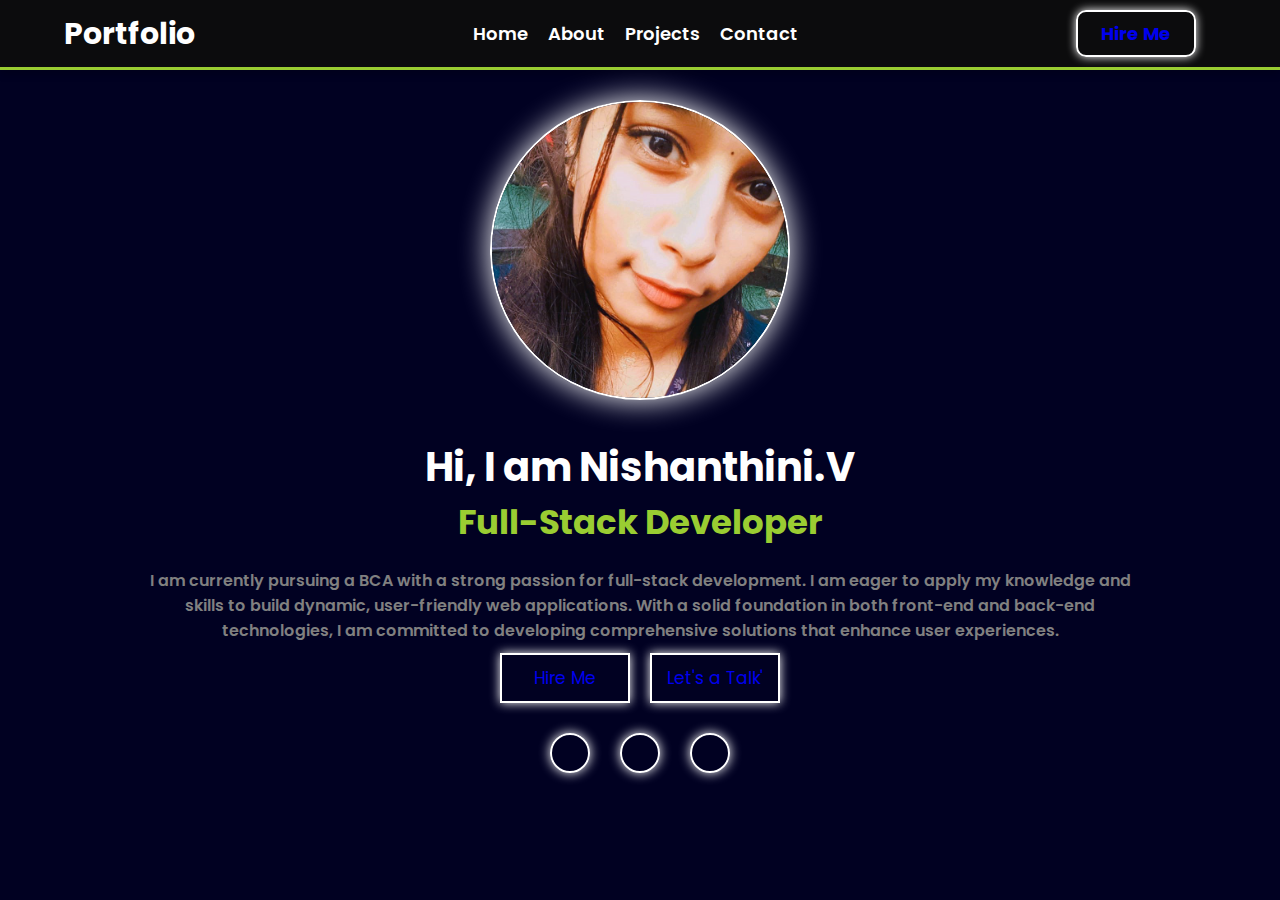
<file: index.html>
<!DOCTYPE html>
<html lang="en">
<head>
    <meta charset="UTF-8">
    <meta name="viewport" content="width=device-width, initial-scale=1.0">
    <title>Portfolio Website</title>
    <link rel="icon"href="ni.jpg">
    <link rel="stylesheet" href="https://cdnjs.cloudflare.com/ajax/libs/font-awesome/6.6.0/css/all.min.css" integrity="sha512-Kc323vGBEqzTmouAECnVceyQqyqdsSiqLQISBL29aUW4U/M7pSPA/gEUZQqv1cwx4OnYxTxve5UMg5GT6L4JJg==" crossorigin="anonymous" referrerpolicy="no-referrer" />
    <link rel="stylesheet" href="style.css">
</head>
<body>
    <div class="top-container">
    <header>
        <div class="logo"><h2>Portfolio</h2></div>
        <div class="navbar">
            <ul>
                <li><a href="index.html">Home</a></li>
                <li><a href="about.html">About</a></li>
                <li><a href="projects.html">Projects</a></li>
                <li><a href="contact.html">Contact</a></li>
            </ul>
        </div>
        <div class="button">
            <button class="btn" ><a href="hireme.html">Hire Me</a></button>
        </div>
    </header>
    </div>
    <!-- Hero Section -->
    <div class="hero">
        
        <div class="left">
            <div class="image">
                <img src="ni.jpg" alt=""/>
            </div>
        </div>
        <div class="right">
            <h1>Hi, I am Nishanthini.V</h1>
            <h2>Full-Stack Developer</h2>
            <p>I am  currently pursuing a BCA with a strong passion for full-stack development. I am eager to apply my knowledge and skills to build dynamic, user-friendly web applications. With a solid foundation in both front-end and back-end technologies, I am committed to developing comprehensive solutions that enhance user experiences. 
            </p>
            <div class="buttton">
                <button class="h-btn" ><a href="hireme.html">  Hire Me</a></button>
                <button class="h-btn" ><a href="chat.html">Let's a Talk'</a></button>
            </div>
         <div class="social-media">
            <li><a href="#"><i class="fa-brands fa-instagram"></i></a></li>
            <li><a href="https://github.com/Nishanthini876"><i class="fa-brands fa-github"></i></a></li>
            <li><a href="https://www.linkedin.com/in/nishanthini-v-5356622b8/"><i class="fa-brands fa-linkedin-in"></i></a></li>
        </div>
        </div>

    </div>
</body>
</html>
</file>
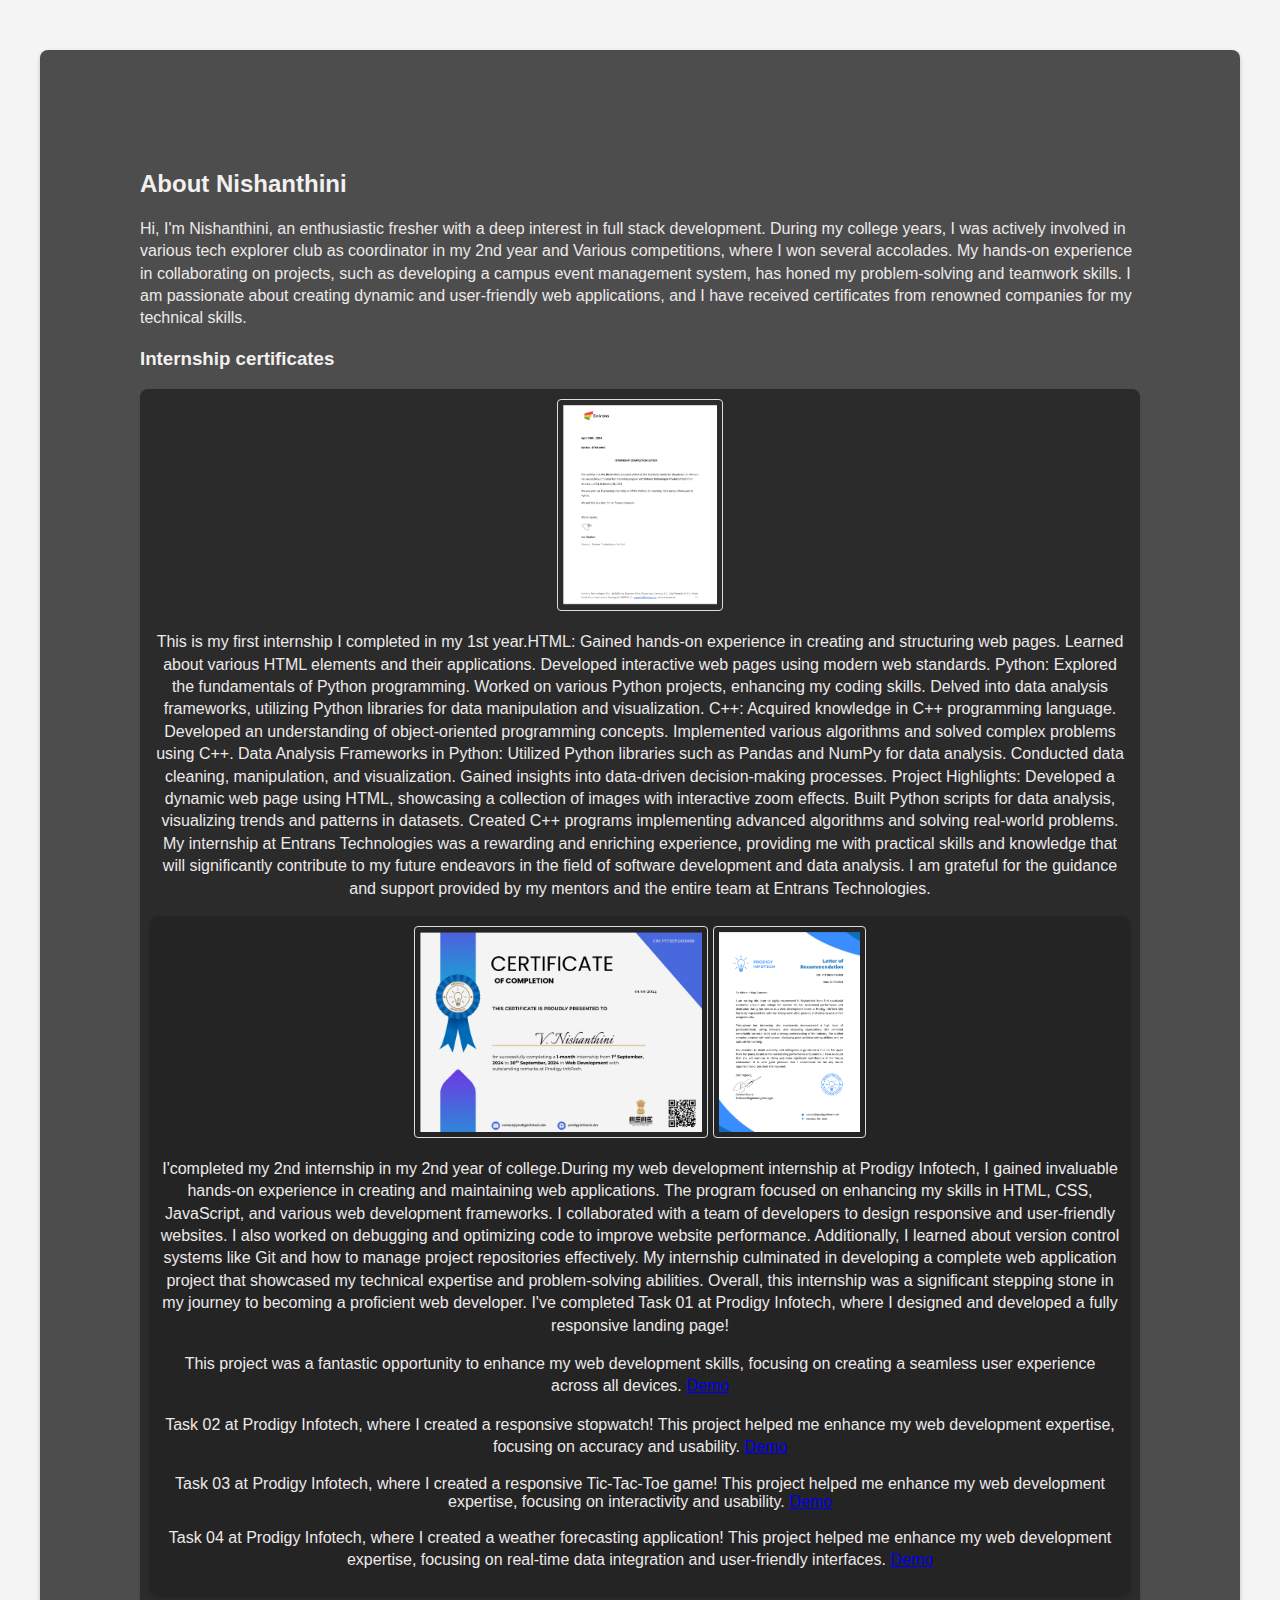
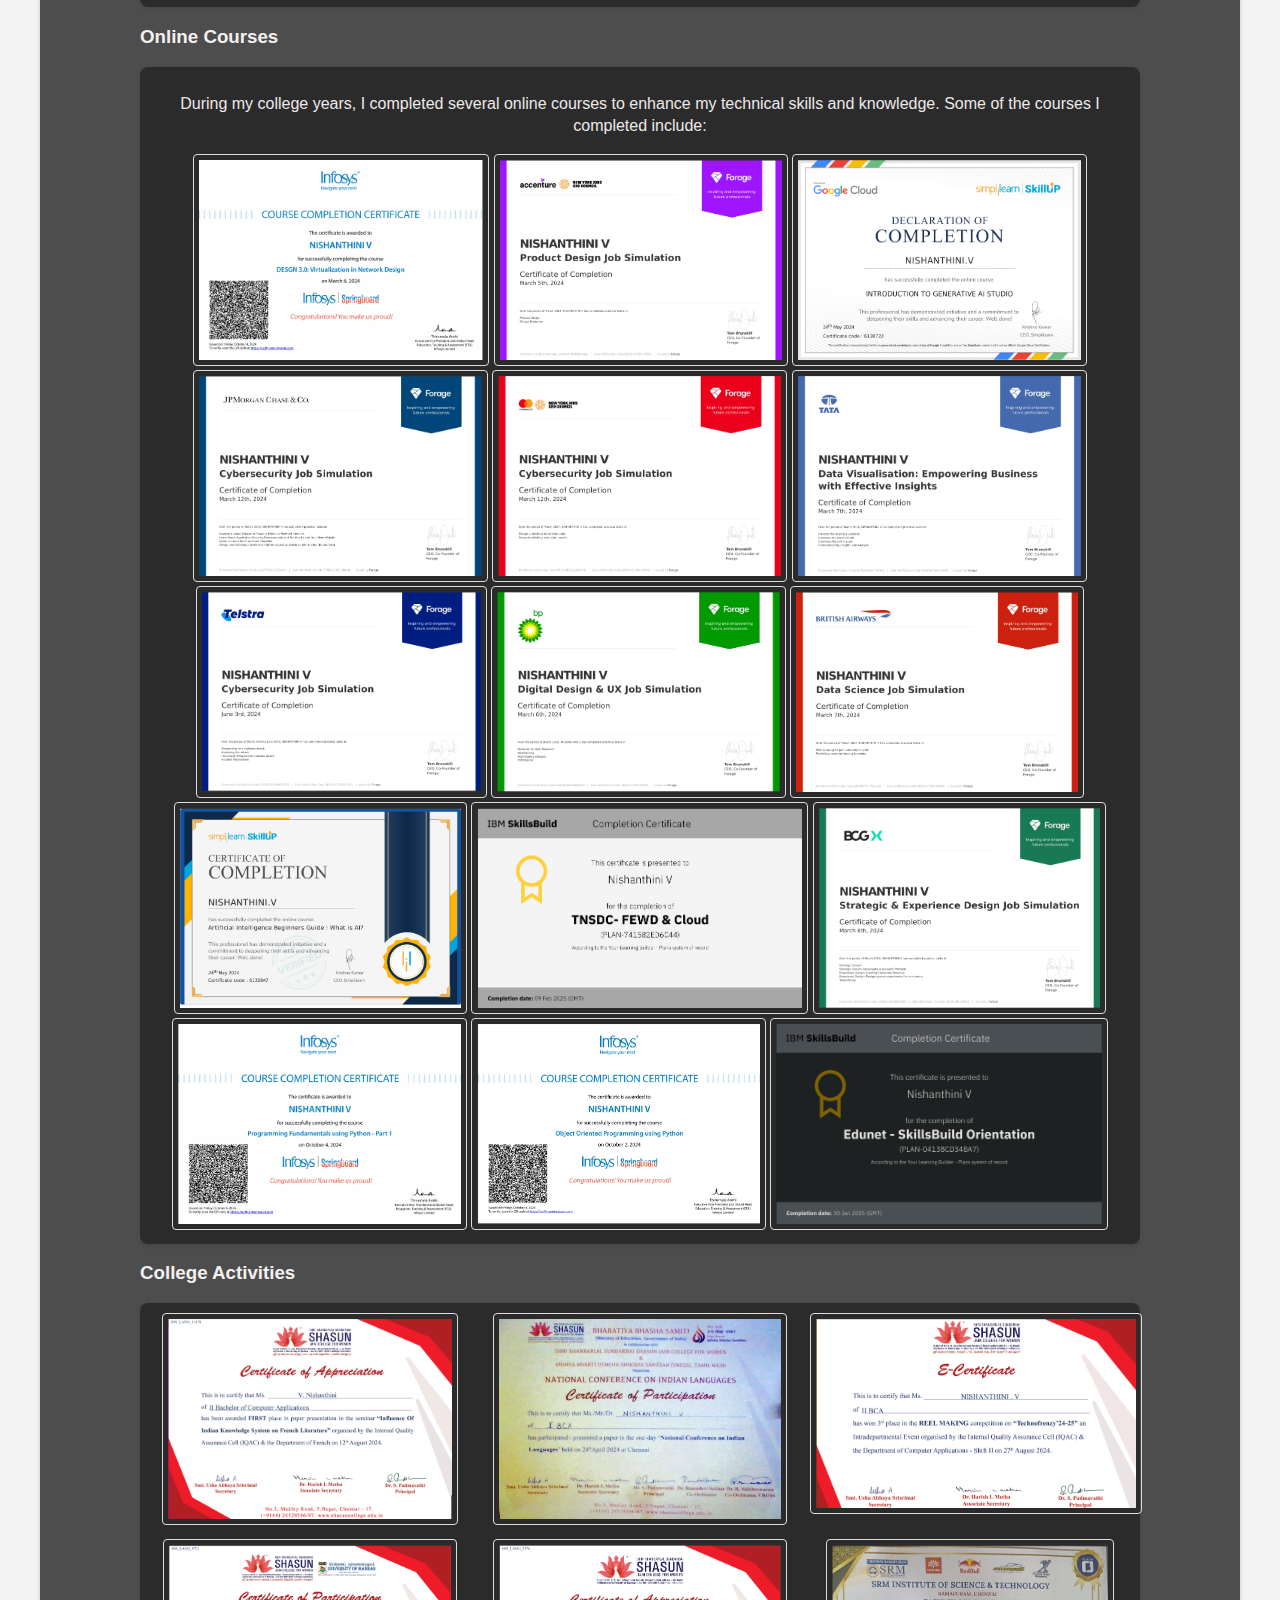
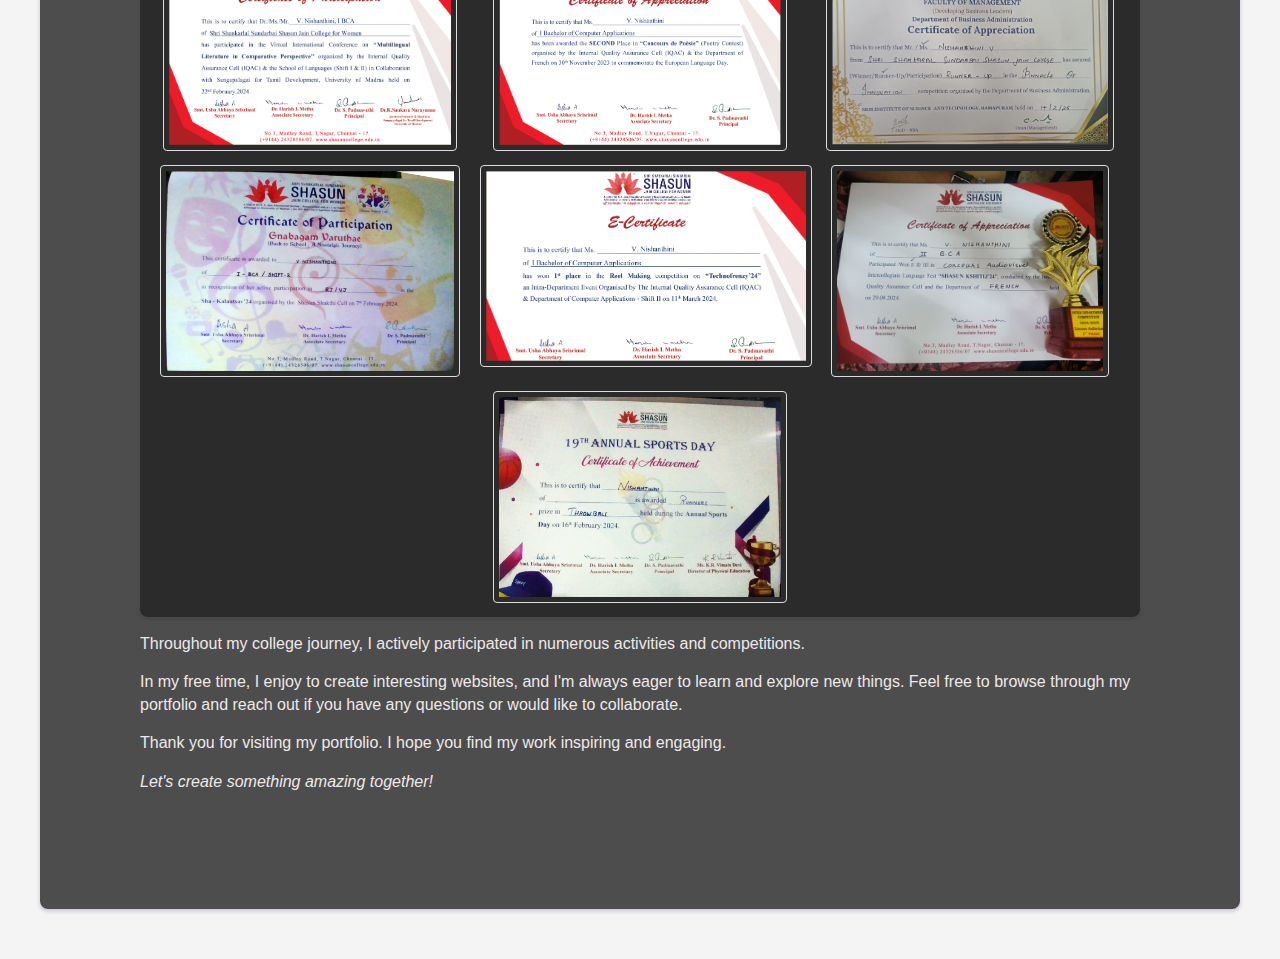
<file: about.htm>
<!DOCTYPE html>
<html lang="en">
<head>
    <meta charset="UTF-8">
    <meta name="viewport" content="width=device-width, initial-scale=1.0">
    <title>About Nishanthini</title>
    <style>
       body {
  font-family: Arial, sans-serif;
  margin: 0;
  padding: 0;
  background-color: #f4f4f4;
  color: #ede9e9;
  animation: discoBackground 3s infinite alternate;
}

@keyframes discoBackground {
  0% { background-color: #1d1b1b; }
  25% { background-color: #461acd; }
  50% { background-color: #0e0e10; }
  75% { background-color: #d81178; }
  100% { background-color: #b1151b; }
  50% { background-color: #181817; }
  100% { background-color: #e80fb9; }
  75% { background-color: #5e8299; }
}

#about {
  max-width: 1000px;
  margin: 50px auto;
  padding: 100px;
  background: rgba(35, 35, 35, 0.8);
  box-shadow: 0 2px 4px rgba(107, 101, 101, 0.1),
              0 2px 4px rgba(69, 18, 210, 0.1),
              0 2px 4px rgba(154, 61, 135, 0.1);
  border-radius: 8px;
  transition: background 0.5s ease;
}

h2, h3 {
  color: #f3f0f0;
  text-align: top center;
}

p {
  line-height: 1.6;
}

.certificate-grid {
  display: flex;
  justify-content: space-between;
  flex-wrap: wrap;
  gap: 10px;
}

.certificate-grid img {
  max-width: 100%;
  height: auto;
  max-height: 200px;
  border: 1px solid #ddd;
  border-radius: 4px;
  padding: 5px;
  transition: transform 0.2s ease-in-out;
  cursor: pointer;
}

.certificate-grid img.zoom:hover {
  transform: scale(2.5);
}

.certificate-grid div {
  flex: 1 1 calc(33.333% - 10px);
  text-align: center;
}
.text {
    
  max-width: 1000px;
  background-color: rgba(35, 35, 35, 0.8);
  padding: 10px;
  border-radius: 8px;
  color: #ede9e9;
  box-shadow: 0 2px 4px rgba(0, 0, 0, 0.1);
}

p {
  line-height: 1.4;
}
    </style>
</head>
<body>
    <section id="about">
        <h2>About Nishanthini</h2>
        <p>Hi, I'm Nishanthini, an enthusiastic fresher with a deep interest in full stack development. During my college years, I was actively involved in various tech explorer  club as coordinator in my 2nd year and Various  competitions, where I won several accolades. My hands-on experience in collaborating on projects, such as developing a campus event management system, has honed my problem-solving and teamwork skills. I am passionate about creating dynamic and user-friendly web applications, and I have received certificates from renowned companies for my technical skills.</p>
        <h3 >Internship certificates</h3>
        <div class="text">
        <div class="certificate-grid">
        <div>
            <img src="nd.png" alt="Image 4" class="zoom" >
           
                <p>
                    This is my first internship I completed in my 1st year.HTML:

                Gained hands-on experience in creating and structuring web pages.
                
                Learned about various HTML elements and their applications.
                
                Developed interactive web pages using modern web standards.
                
                Python:
                
                Explored the fundamentals of Python programming.
                
                Worked on various Python projects, enhancing my coding skills.
                
                Delved into data analysis frameworks, utilizing Python libraries for data manipulation and visualization.
                
                C++:
                
                Acquired knowledge in C++ programming language.
                
                Developed an understanding of object-oriented programming concepts.
                
                Implemented various algorithms and solved complex problems using C++.
                
                Data Analysis Frameworks in Python:
                
                Utilized Python libraries such as Pandas and NumPy for data analysis.
                
                Conducted data cleaning, manipulation, and visualization.
                
                Gained insights into data-driven decision-making processes.
                
                Project Highlights:
                
                Developed a dynamic web page using HTML, showcasing a collection of images with interactive zoom effects.
                
                Built Python scripts for data analysis, visualizing trends and patterns in datasets.
                
                Created C++ programs implementing advanced algorithms and solving real-world problems.
                
                My internship at Entrans Technologies was a rewarding and enriching experience, providing me with practical skills and knowledge that will significantly contribute to my future endeavors in the field of software development and data analysis. I am grateful for the guidance and support provided by my mentors and the entire team at Entrans Technologies.</p></div>
       
            </div>
            <div class="certificate-grid">
                <div class="text">
                <img src="nf.png" alt="Image 4" class="zoom">
                <img src="aru.png" alt="Image 4" class="zoom">
                <p>I'completed my 2nd internship in my 2nd year of college.During my web development internship at Prodigy Infotech, I gained invaluable hands-on experience in creating and maintaining web applications. The program focused on enhancing my skills in HTML, CSS, JavaScript, and various web development frameworks. I collaborated with a team of developers to design responsive and user-friendly websites. I also worked on debugging and optimizing code to improve website performance. Additionally, I learned about version control systems like Git and how to manage project repositories effectively. My internship culminated in developing a complete web application project that showcased my technical expertise and problem-solving abilities. Overall, this internship was a significant stepping stone in my journey to becoming a proficient web developer. I've completed Task 01 at Prodigy Infotech, where I designed and developed a fully responsive landing page!

                  <p> This project was a fantastic opportunity to enhance my web development skills, focusing on creating a seamless user experience across all devices.
                <a href="https://nishanthini876.github.io/PRODIGY_Trackcode_1/">Demo</a></p>
                <P>Task 02 at Prodigy Infotech, where I created a responsive stopwatch! This project helped me enhance my web development expertise, focusing on accuracy and usability.
                    <a href="https://nishanthini876.github.io/PRODIGY_Trackcode_2/">Demo</a>
                </P>Task 03 at Prodigy Infotech, where I created a responsive Tic-Tac-Toe game! This project helped me enhance my web development expertise, focusing on interactivity and usability.
           <a href="https://nishanthini876.github.io/PRODIGY_TRACKCODE__3/">Demo</a>
                </p>
                 <p>
                    Task 04 at Prodigy Infotech, where I created a weather forecasting application! This project helped me enhance my web development expertise, focusing on real-time data integration and user-friendly interfaces. <a href="https://nishanthini876.github.io/PRODIGY_Trackcode_5/">Demo</a></p>
                </div>
            </div>
        </div>
                
            </div>
    </div>

    <h3>Online Courses</h3>
    <div class="certificate-grid">
      <div class="text">
        
        <p>During my college years, I completed several online courses to enhance my technical skills and knowledge. Some of the courses I completed include:</p>
        <img src="e.png" alt="Image 4" class="zoom">
        <img src="2.png" alt="Image 4" class="zoom">
        <img src="3.png" alt="Image 4" class="zoom">
        <img src="4.png" alt="Image 4" class="zoom">
        <img src="7.png" alt="Image 4" class="zoom">
        <img src="78.png" alt="Image 4" class="zoom">
        <img src="89.png" alt="Image 4" class="zoom">
        <img src="b.png" alt="Image 4" class="zoom">
        <img src="c.png" alt="Image 4" class="zoom">
        <img src="gh.png" alt="Image 4" class="zoom">
        <img src="vf.png" alt="Image 4" class="zoom">
        <img src="n.png" alt="Image 4" class="zoom">
        <img src="m.png" alt="Image 4" class="zoom">
        <img src="w.png" alt="Image 4" class="zoom">
        <img src="q.png" alt="Image 4" class="zoom">
      
      </div>
    </div>
        
        <h3>College Activities</h3>
        <div class="text">
        <div class="certificate-grid">
            <div>
              <img src="yu.png" alt="Image 1" class="zoom">
            </div>
            <div>
              <img src="io.jpg" alt="Image 2" class="zoom">
            </div>
            <!-- Add more images here -->
            <div>
                <img src="pu.png" alt="Image 3" class="zoom">
            </div>
            <div>
                <img src="nfg.png" alt="Image 4" class="zoom">
            </div>
            <div>
                <img src="nds.png" alt="Image 4" class="zoom">
            </div>
            <div>
                <img src="mlg.png" alt="Image 4" class="zoom">
            </div>
            <div>
                <img src="md.png" alt="Image 4" class="zoom">
            </div>
            <div>
                <img src="sw.png" alt="Image 4" class="zoom">
            </div>
            <div>
                <img src="french.,..jpg" alt="Image 4" class="zoom">
            </div>
            <div>
              <img src="oi.jpg"alt="image"class="zoom">
            </div>
           
            
          </div>
        </div>
        <p>Throughout my college journey, I actively participated in numerous activities and competitions.</p>
        <p>In my free time, I enjoy to create interesting websites, and I'm always eager to learn and explore new things. Feel free to browse through my portfolio and reach out if you have any questions or would like to collaborate.</p>
        <p>Thank you for visiting my portfolio. I hope you find my work inspiring and engaging.</p>
        <p><em>Let's create something amazing together!</em></p>
</file>
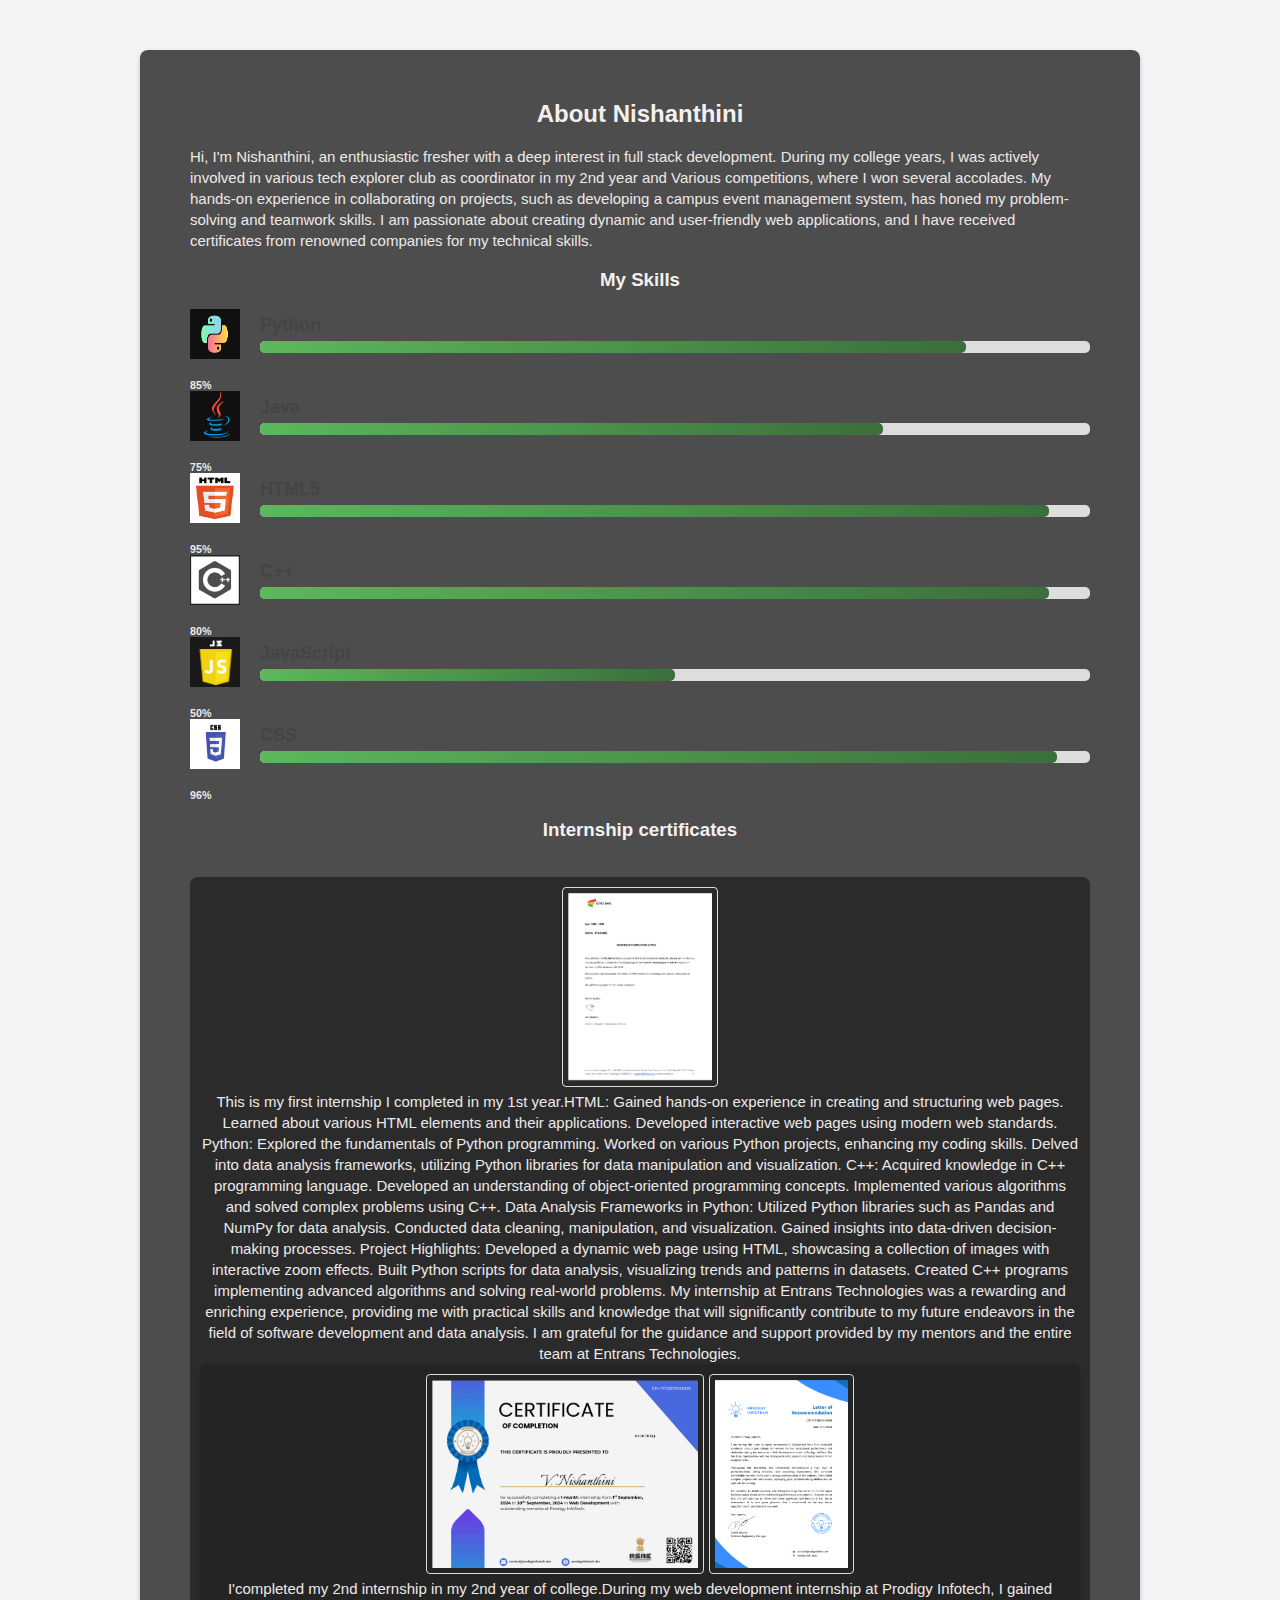
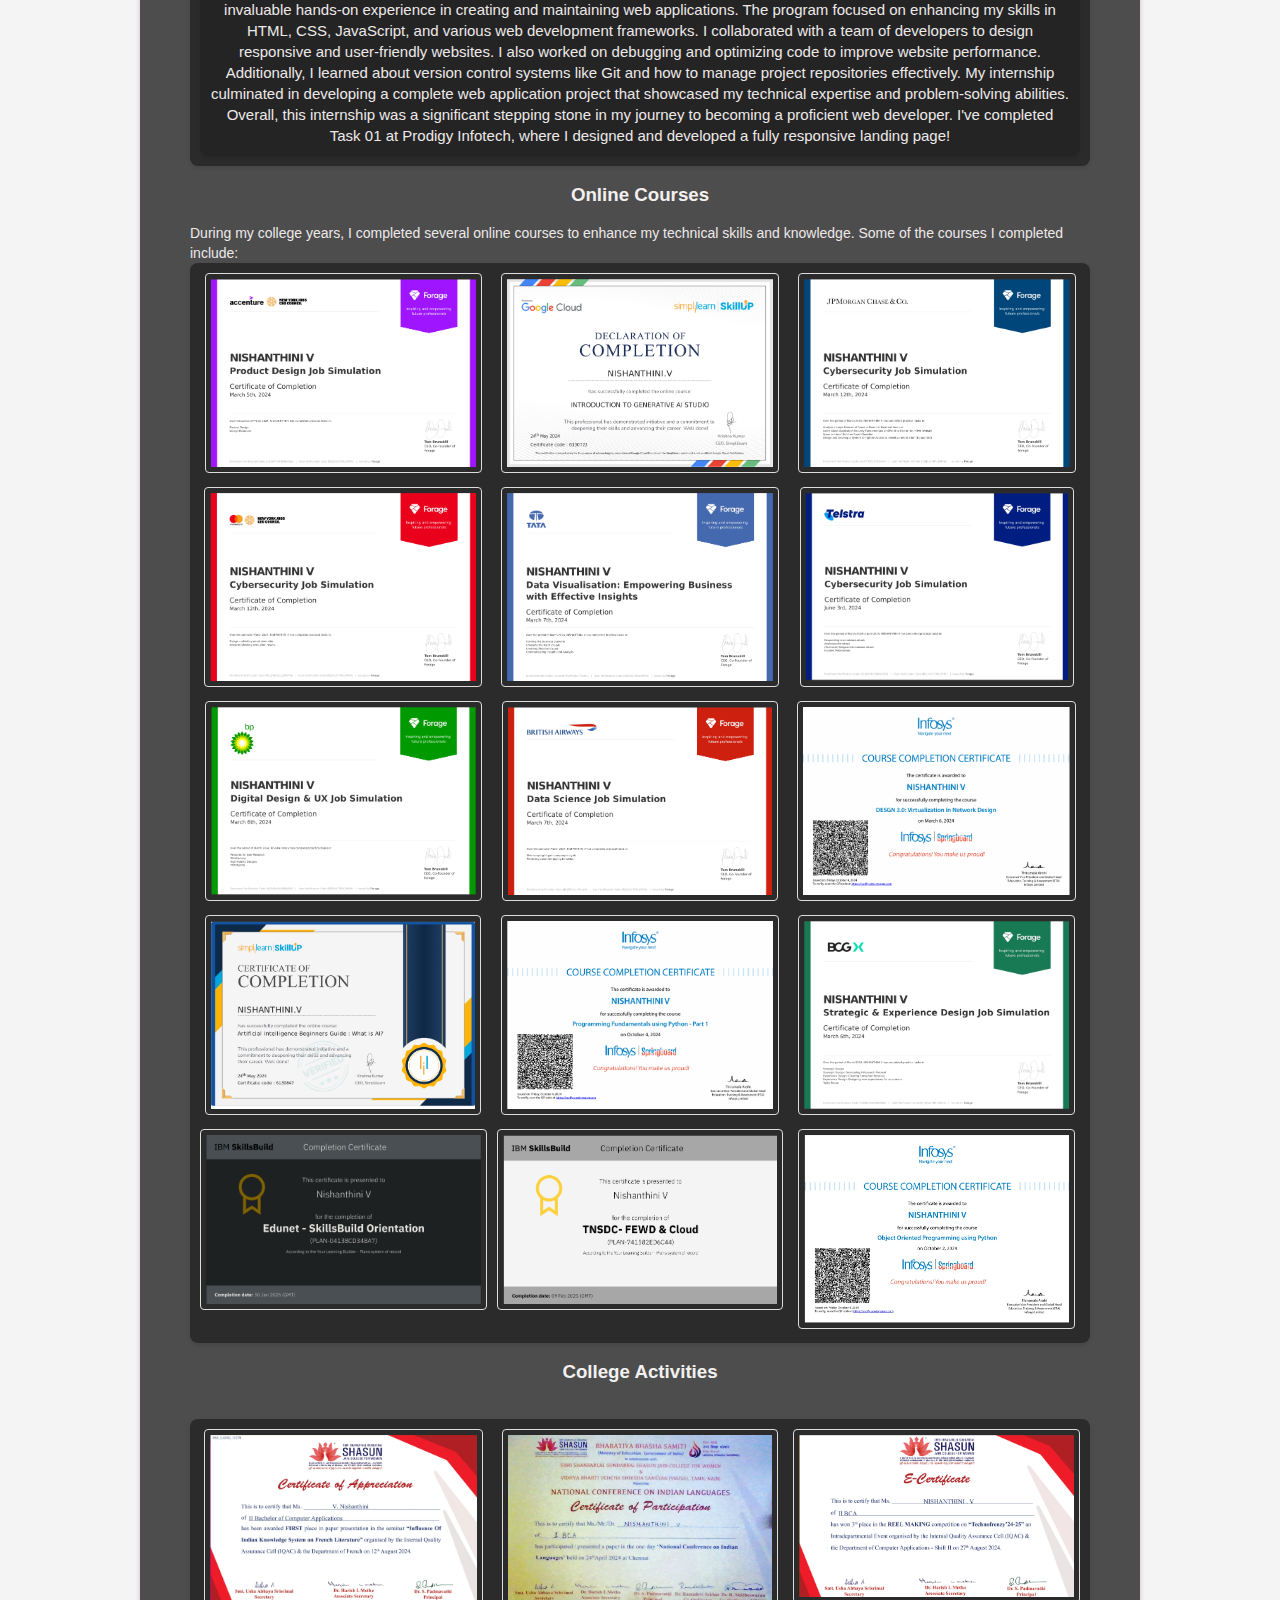
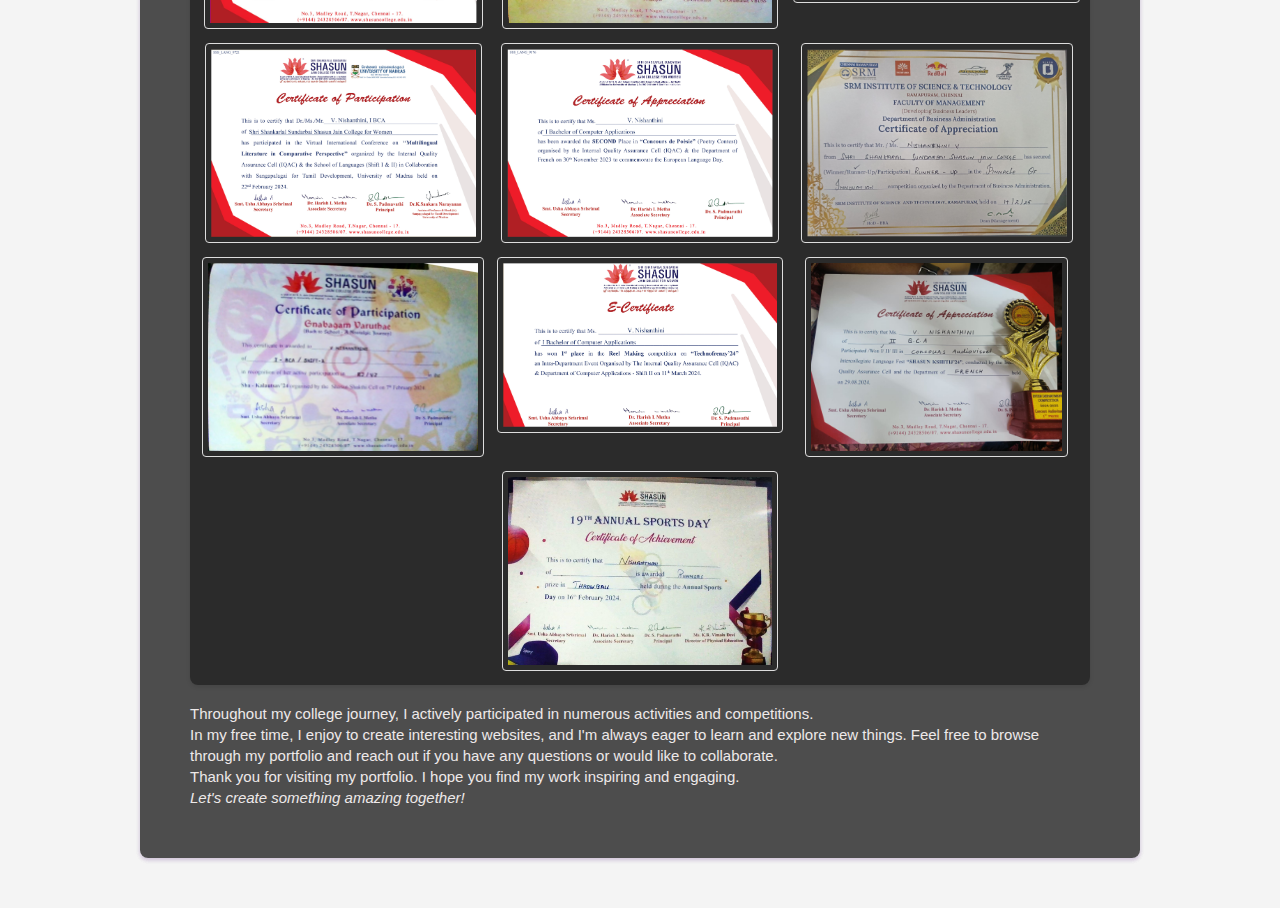
<file: about.html>
<!DOCTYPE html>
<html lang="en">
<head>
    <meta charset="UTF-8">
    <meta name="viewport" content="width=device-width, initial-scale=1.0">
    <title>About Nishanthini</title>
    
  <style>
body {
    font-family: Arial, sans-serif;
    margin: 0;
    padding: 0;
    background-color: #f4f4f4;
    color: #ede9e9;
    animation: discoBackground 3s infinite alternate;
}

.skill {
    display: flex;
    align-items: center;
    gap: 20px;
    margin-bottom: 20px;
}

.skill img {
    width: 50px;
    height: 50px;
}

.skill-details {
    flex: 1;
}

.skill-details span {
    font-size: 18px;
    font-weight: 600;
    color: #444;
}

.skill-bar {
    width: 100%; /* Adjusted to occupy full width for better scaling */
    height: 12px;
    background-color: #ddd;
    border-radius: 5px;
    overflow: hidden;
    margin-top: 5px;
}

.skill-level {
    height: 100%;
    background: linear-gradient(90deg, #5cb85c, #3b6e3b); /* Fixed missing parenthesis */
    border-radius: 5px;
}
      /* General reset */
* {
  margin: 0;
  padding: 0;
  box-sizing: border-box;
}

/* Universal container */
.container {
  max-width: 1200px;
  margin: 0 auto;
  padding: 15px;
}

/* Responsive text */
h1 {
  font-size: 2rem; /* Desktop size */
}

/* Media query for mobile devices */
@media (max-width: 768px) {
  h1 {
    font-size: 1.5rem; /* Mobile size */
  }

  .container {
    padding: 10px;
  }
}
      p {
    font-size: 14px; /* Adjust size as needed */
    line-height: 1.6; /* Optional: Improves readability */
}
.small-text {
    font-size: 15px; /* Example smaller size */
}


/* Flexbox example for content alignment */
.flex-container {
  display: flex;
  flex-wrap: wrap;
  justify-content: center;
}

.flex-item {
  flex: 1 1 calc(33.333% - 10px); /* Adjust to fit */
  margin: 5px;
}

@media (max-width: 768px) {
  .flex-item {
    flex: 1 1 100%; /* Stack items on mobile */
  }
}


@keyframes discoBackground {
    0% { background-color: #1d1b1b; }
    25% { background-color: #461acd; }
    50% { background-color: #0e0e10; }
    75% { background-color: #d81178; }
    100% { background-color: #b1151b; }
    50% { background-color: #181817; }
    100% { background-color: #e80fb9; }
    75% { background-color: #5e8299; }
}

#about {
    max-width: 1000px;
    margin: 50px auto;
    padding: 50px; /* Adjusted padding for a balanced layout */
    background: rgba(35, 35, 35, 0.8);
    box-shadow: 0 2px 4px rgba(107, 101, 101, 0.1),
                0 2px 4px rgba(69, 18, 210, 0.1),
                0 2px 4px rgba(154, 61, 135, 0.1);
    border-radius: 8px;
    transition: background 0.5s ease;
}

h2, h3 {
    color: #f3f0f0;
    text-align: center; /* Corrected alignment */
}

p {
    line-height: 1.2;
}

.certificate-grid {
    display: flex;
    justify-content: space-between;
    flex-wrap: wrap;
    gap: 10px;
}

.certificate-grid img {
    max-width: 100%;
    height: auto;
    max-height: 200px;
    border: 1px solid #ddd;
    border-radius: 4px;
    padding: 5px;
    transition: transform 0.2s ease-in-out;
    cursor: pointer;
}

.certificate-grid img.zoom:hover {
    transform: scale(2.5);
}

.certificate-grid div {
    flex: 1 1 calc(33.333% - 10px);
    text-align: center;
}

.text {
    max-width: 1000px;
    background-color: rgba(35, 35, 35, 0.8);
    padding: 10px;
    border-radius: 8px;
    color: #ede9e9;
    box-shadow: 0 2px 4px rgba(0, 0, 0, 0.1);
}

p {
    line-height: 1.4;
}
</style>  
   
</head>
<body>
    <section id="about">
        <h2>About Nishanthini</h2>
        <br>
        <p class="small-text">Hi, I'm Nishanthini, an enthusiastic fresher with a deep interest in full stack development. During my college years, I was actively involved in various tech explorer  club as coordinator in my 2nd year and Various  competitions, where I won several accolades. My hands-on experience in collaborating on projects, such as developing a campus event management system, has honed my problem-solving and teamwork skills. I am passionate about creating dynamic and user-friendly web applications, and I have received certificates from renowned companies for my technical skills.</p>
        <br>
        <h3>My Skills</h3>
            <br>
      <div class="skill">
            <img src="Python Logo.png" alt="Python Logo">
            <div class="skill-details">
                <span>Python</span>
                <div class="skill-bar">
                    <div class="skill-level" style="width: 85%;"></div>
                </div>
            </div>
        </div>
      <h6>85%</h6>
<div class="skill">
            <img src="java Logo.png" alt="Python Logo">
            <div class="skill-details">
                <span>Java</span>
                <div class="skill-bar">
                    <div class="skill-level" style="width: 75%;"></div>
                </div>
            </div>
        </div>
<h6>75%</h6>
<div class="skill"> 
    <img src="htmlLogo.png" alt="HTML5 Logo">
    <div class="skill-details">
        <span>HTML5</span>
        <div class="skill-bar">
            <div class="skill-level" style="width: 95%;"></div>
        </div>
    </div>
</div>
<h6>95%</h6>
       <div class="skill"> 
    <img src="C++ logo.png" alt="C++ Logo">
    <div class="skill-details">
        <span>C++</span>
        <div class="skill-bar">
            <div class="skill-level" style="width: 95%;"></div>
        </div>
    </div>
</div>
<h6>80%</h6>

<div class="skill">  
    <img src="javascript logo.png" alt="JavaScript Logo">
    <div class="skill-details">
        <span>JavaScript</span>
        <div class="skill-bar">
            <div class="skill-level" style="width: 50%;"></div>
        </div>
    </div>
</div>
<h6>50%</h6>

<div class="skill">    
    <img src="css Logo.png" alt="CSS Logo">
    <div class="skill-details">
        <span>CSS</span>
        <div class="skill-bar">
            <div class="skill-level" style="width: 96%;"></div>
        </div>
    </div>
</div>
<h6>96%</h6>
  <br>
        <h3 >Internship certificates</h3>
          <br>
        <br>
        <div class="text">
        <div class="certificate-grid">
        <div>
            <img src="nd.png" alt="Image 4" class="zoom" >
           
                <p class="small-text">
                    This is my first internship I completed in my 1st year.HTML:

                Gained hands-on experience in creating and structuring web pages.
                
                Learned about various HTML elements and their applications.
                
                Developed interactive web pages using modern web standards.
                
                Python:
                
                Explored the fundamentals of Python programming.
                
                Worked on various Python projects, enhancing my coding skills.
                
                Delved into data analysis frameworks, utilizing Python libraries for data manipulation and visualization.
                
                C++:
                
                Acquired knowledge in C++ programming language.
                
                Developed an understanding of object-oriented programming concepts.
                
                Implemented various algorithms and solved complex problems using C++.
                
                Data Analysis Frameworks in Python:
                
                Utilized Python libraries such as Pandas and NumPy for data analysis.
                
                Conducted data cleaning, manipulation, and visualization.
                
                Gained insights into data-driven decision-making processes.
                
                Project Highlights:
                
                Developed a dynamic web page using HTML, showcasing a collection of images with interactive zoom effects.
                
                Built Python scripts for data analysis, visualizing trends and patterns in datasets.
                
                Created C++ programs implementing advanced algorithms and solving real-world problems.
                
                My internship at Entrans Technologies was a rewarding and enriching experience, providing me with practical skills and knowledge that will significantly contribute to my future endeavors in the field of software development and data analysis. I am grateful for the guidance and support provided by my mentors and the entire team at Entrans Technologies.</p></div>
       
        
        </div>
            <div class="certificate-grid">
                <div class="text">
                <img src="nf.png" alt="Image 4" class="zoom">
                <img src="aru.png" alt="Image 4" class="zoom">
                <p class="small-text">I'completed my 2nd internship in my 2nd year of college.During my web development internship at Prodigy Infotech, I gained invaluable hands-on experience in creating and maintaining web applications. The program focused on enhancing my skills in HTML, CSS, JavaScript, and various web development frameworks. I collaborated with a team of developers to design responsive and user-friendly websites. I also worked on debugging and optimizing code to improve website performance. Additionally, I learned about version control systems like Git and how to manage project repositories effectively. My internship culminated in developing a complete web application project that showcased my technical expertise and problem-solving abilities. Overall, this internship was a significant stepping stone in my journey to becoming a proficient web developer. I've completed Task 01 at Prodigy Infotech, where I designed and developed a fully responsive landing page!

            </div>
        </div>
                
            </div>
    </div>
<br>
    <h3>Online Courses</h3>
   
        <br>
        <p>During my college years, I completed several online courses to enhance my technical skills and knowledge. Some of the courses I completed include:</p>
        <div class="text">
        <div class="certificate-grid">
            <div>
              <img src="2.png" alt="Image 1" class="zoom">
            </div>
            <div>
              <img src="3.png" alt="Image 2" class="zoom">
            </div>
            <!-- Add more images here -->
            <div>
                <img src="4.png" alt="Image 3" class="zoom">
            </div>
            <div>
                <img src="7.png" alt="Image 4" class="zoom">
            </div>
            <div>
                <img src="78.png" alt="Image 4" class="zoom">
            </div>
            <div>
                <img src="89.png" alt="Image 4" class="zoom">
            </div>
            <div>
                <img src="b.png" alt="Image 4" class="zoom">
            </div>
            <div>
                <img src="c.png" alt="Image 4" class="zoom">
            </div>
            <div>
                <img src="e.png" alt="Image 4" class="zoom">
            </div>
            <div>
              <img src="gh.png"alt="image"class="zoom">
            </div> 
            <div>
              <img src="m.png"alt="image"class="zoom">
            </div> 
            <div>
              <img src="n.png"alt="image"class="zoom">
            </div> 
            <div>
              <img src="q.png"alt="image"class="zoom">
            </div> 
            <div>
              <img src="vf.png"alt="image"class="zoom">
            </div> 
            <div>
              <img src="w.png"alt="image"class="zoom">
            </div> 
          </div>
        </div>
        <br>
        <h3>College Activities</h3>
        <br>
            <br>
        <div class="text">
        <div class="certificate-grid">
            <div>
              <img src="yu.png" alt="Image 1" class="zoom">
            </div>
            <div>
              <img src="io.jpg" alt="Image 2" class="zoom">
            </div>
            <!-- Add more images here -->
            <div>
                <img src="pu.png" alt="Image 3" class="zoom">
            </div>
            <div>
                <img src="nfg.png" alt="Image 4" class="zoom">
            </div>
            <div>
                <img src="nds.png" alt="Image 4" class="zoom">
            </div>
            <div>
                <img src="mlg.png" alt="Image 4" class="zoom">
            </div>
            <div>
                <img src="md.png" alt="Image 4" class="zoom">
            </div>
            <div>
                <img src="sw.png" alt="Image 4" class="zoom">
            </div>
            <div>
                <img src="french.,..jpg" alt="Image 4" class="zoom">
            </div>
            <div>
              <img src="oi.jpg"alt="image"class="zoom">
            </div> 
          </div>
        </div>
        <br>
        <p class="small-text">Throughout my college journey, I actively participated in numerous activities and competitions.</p>
        <p class="small-text">In my free time, I enjoy to create interesting websites, and I'm always eager to learn and explore new things. Feel free to browse through my portfolio and reach out if you have any questions or would like to collaborate.</p>
        <p class="small-text">Thank you for visiting my portfolio. I hope you find my work inspiring and engaging.</p>
        <p class="small-text"><em>Let's create something amazing together!</em></p>
</file>
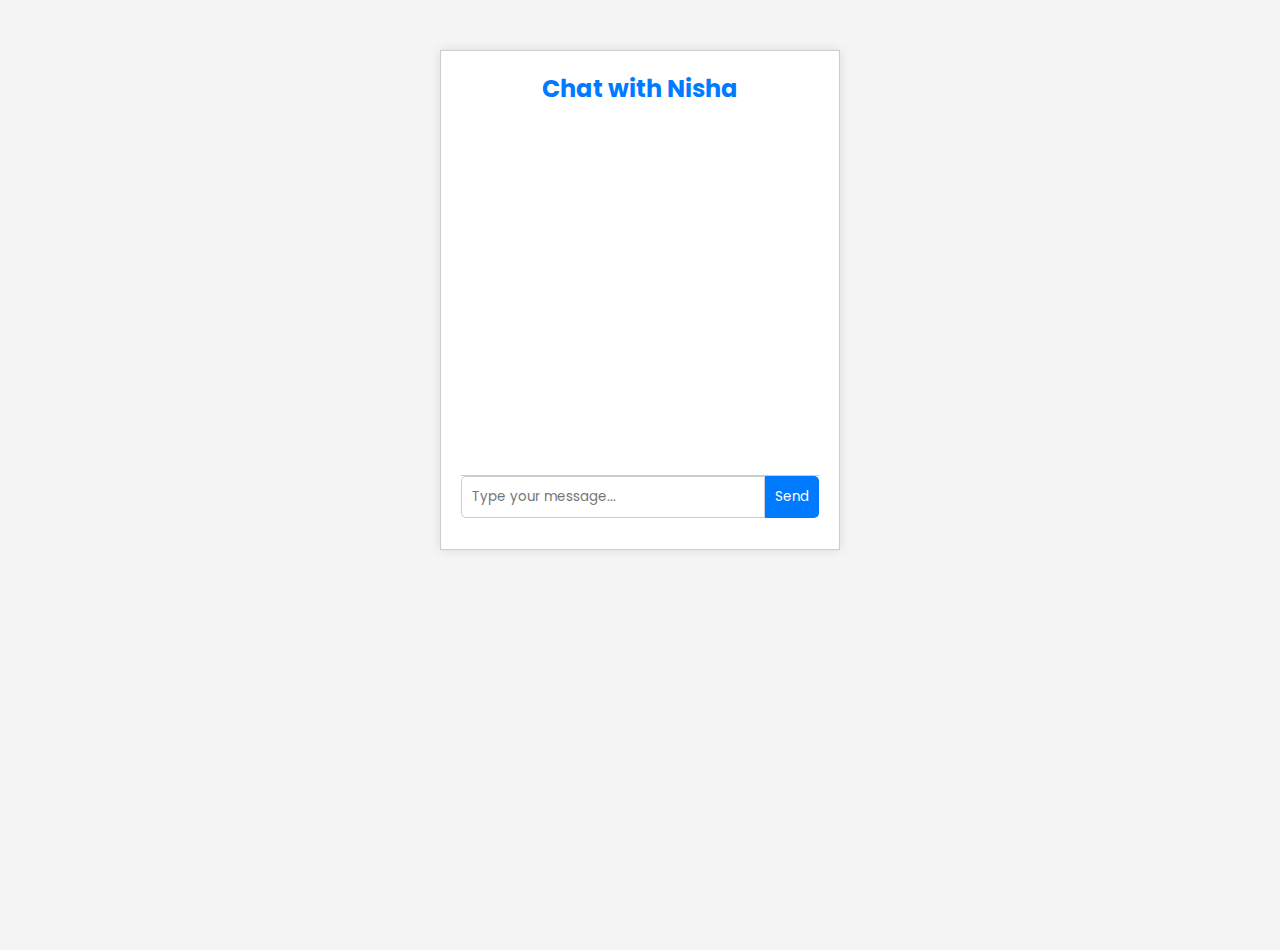
<file: chat.html>
<!DOCTYPE html>
<html lang="en">
<head>
  <meta charset="UTF-8">
  <meta name="viewport" content="width=device-width, initial-scale=1.0">
  <title>Professional Chatbox</title>
  <link rel="stylesheet" href="style.css">
  <style>
    body {
      font-family: Arial, sans-serif;
      background-color: #f4f4f4;
    }
    .chatbox {
      width: 400px;
      height: 500px;
      border: 1px solid #ccc;
      padding: 20px;
      margin: 50px auto;
      background-color: white;
      box-shadow: 0 0 10px rgba(0, 0, 0, 0.1);
    }
    .chatbox h2 {
      text-align: center;
      margin-bottom: 20px;
      color: #007bff;
    }
    .messages {
      height: 350px;
      overflow-y: scroll;
      border-bottom: 1px solid #ccc;
      padding: 10px;
    }
    .message {
      margin-bottom: 10px;
      padding: 5px;
      border-radius: 5px;
    }
    .message.sent {
      background-color: #007bff;
      color: white;
      text-align: right;
    }
    .message.received {
      background-color: #f1f1f1;
      color: black;
    }
    .input-group {
      display: flex;
    }
    .input-group input {
      flex: 1;
      padding: 10px;
      border: 1px solid #ccc;
      border-radius: 5px 0 0 5px;
    }
    .input-group button {
      padding: 10px;
      border: none;
      background-color: #007bff;
      color: white;
      cursor: pointer;
      border-radius: 0 5px 5px 0;
    }
  </style>
</head>
<body>
  <div class="chatbox">
    <h2>Chat with Nisha</h2>
    <div class="messages" id="messages"></div>
    <div class="input-group">
      <input type="text" id="inputMessage" placeholder="Type your message...">
      <button onclick="sendMessage()">Send</button>
    </div>
  </div>

  <script>
    function sendMessage() {
      const messagesDiv = document.getElementById('messages');
      const inputMessage = document.getElementById('inputMessage').value;
      if (inputMessage.trim() !== '') {
        const newMessageDiv = document.createElement('div');
        newMessageDiv.className = 'message sent';
        newMessageDiv.textContent = inputMessage;
        messagesDiv.appendChild(newMessageDiv);

        // Send message to the server using Web3Forms
        fetch('https://api.web3forms.com/submit', {
          method: 'POST',
          headers: {
            'Content-Type': 'application/json'
          },
          body: JSON.stringify({
            access_key: '4bc732d8-ce63-4214-9c52-6a0d05a8b81f',
            subject: 'New Chat Message from Portfolio',
            message: inputMessage,
            replyTo: 'your-email@example.com' // Replace with your email address
          })
        })
        .then(response => response.json())
        .then(data => {
          if (data.success) {
            const replyMessageDiv = document.createElement('div');
            replyMessageDiv.className = 'message received';
            replyMessageDiv.textContent = 'Thank you for your message! give me your mobile number or email id Nisha will get back to you soon.Have a great day!';
            
            messagesDiv.appendChild(replyMessageDiv);
            messagesDiv.scrollTop = messagesDiv.scrollHeight;
          }
        });

        document.getElementById('inputMessage').value = '';
      }
    }
  </script>
</body>
</html>
</file>
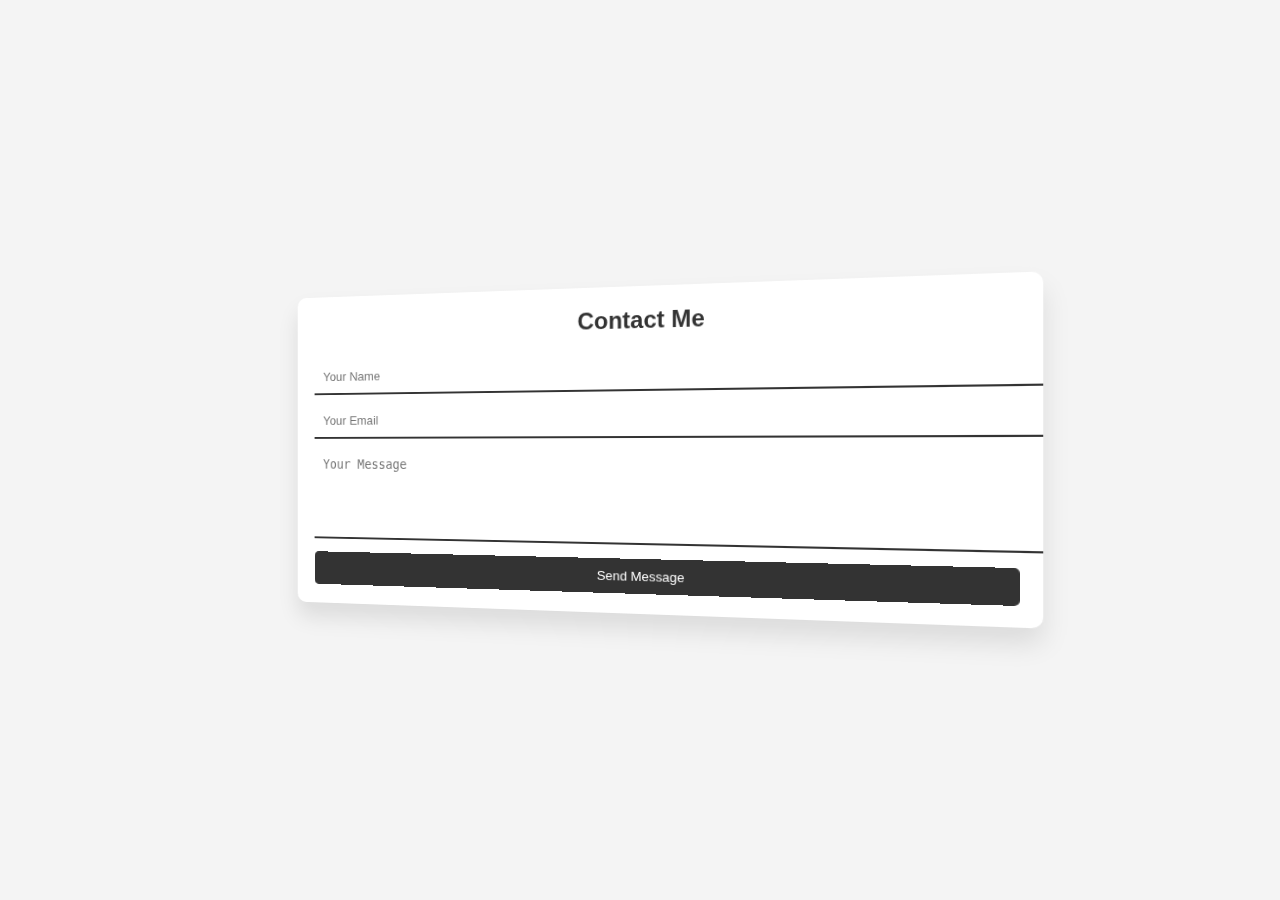
<file: contact.html>
<!DOCTYPE html>
<html>
<head>
    <title>Contact Me</title>
    <style>
        body {
            font-family: Arial, sans-serif;
            background-color: #f5f5f5;
            display: flex;
            justify-content: center;
            align-items: center;
            height: 100vh;
            margin: 0;
        }
        .contact-form {
            background-color: #ffffff;
            padding: 20px;
            border-radius: 10px;
            box-shadow: 0 15px 25px rgba(0, 0, 0, 0.1);
            transform: perspective(800px) rotateY(-10deg);
            transition: transform 0.3s ease;
        }
        .contact-form:hover {
            transform: perspective(800px) rotateY(0deg);
        }
        .contact-form h2 {
            margin: 0 0 20px;
            padding: 0;
            color: #333333;
            text-align: center;
        }
        .contact-form input, .contact-form textarea {
            width: 100%;
            padding: 10px;
            margin-bottom: 10px;
            border: none;
            border-bottom: 2px solid #333333;
            outline: none;
            background: none;
            resize: none;
        }
        .contact-form button {
            width: 100%;
            background-color: #333333;
            border: none;
            padding: 10px;
            color: #ffffff;
            border-radius: 5px;
            cursor: pointer;
            transition: background-color 0.3s ease;
        }
        .contact-form button:hover {
            background-color: #555555;
        }
        body {
            font-family: Arial, sans-serif;
            margin: 0;
            padding: 0;
            background-color: #f4f4f4;
            color: #ede9e9;
            animation: discoBackground 3s infinite alternate;
        }
        @keyframes discoBackground {
            0% { background-color: #1d1b1b; }
            25% { background-color: #461acd; }
            50% { background-color: #0e0e10; }
            75% { background-color: #d81178; }
            100% { background-color: #b1151b; }
            50% { background-color: #181817; }
            100% { background-color: #e80fb9; }
            75% { background-color: #5e8299; }
        }
    </style>
</head>
<body>
    <div class="contact-form">
        <h2>Contact Me</h2>
        <form action="https://api.web3forms.com/submit" method="POST">
            <input type="hidden" name="access_key" value="4bc732d8-ce63-4214-9c52-6a0d05a8b81f">
            <input type="text" name="name" placeholder="Your Name" required>
            <input type="email" name="email" placeholder="Your Email" required>
            <textarea name="message" placeholder="Your Message" rows="5" required></textarea>
            <button type="submit">Send Message</button> 
        
    </div>
    
    
</form>
</body>
</html>
</file>
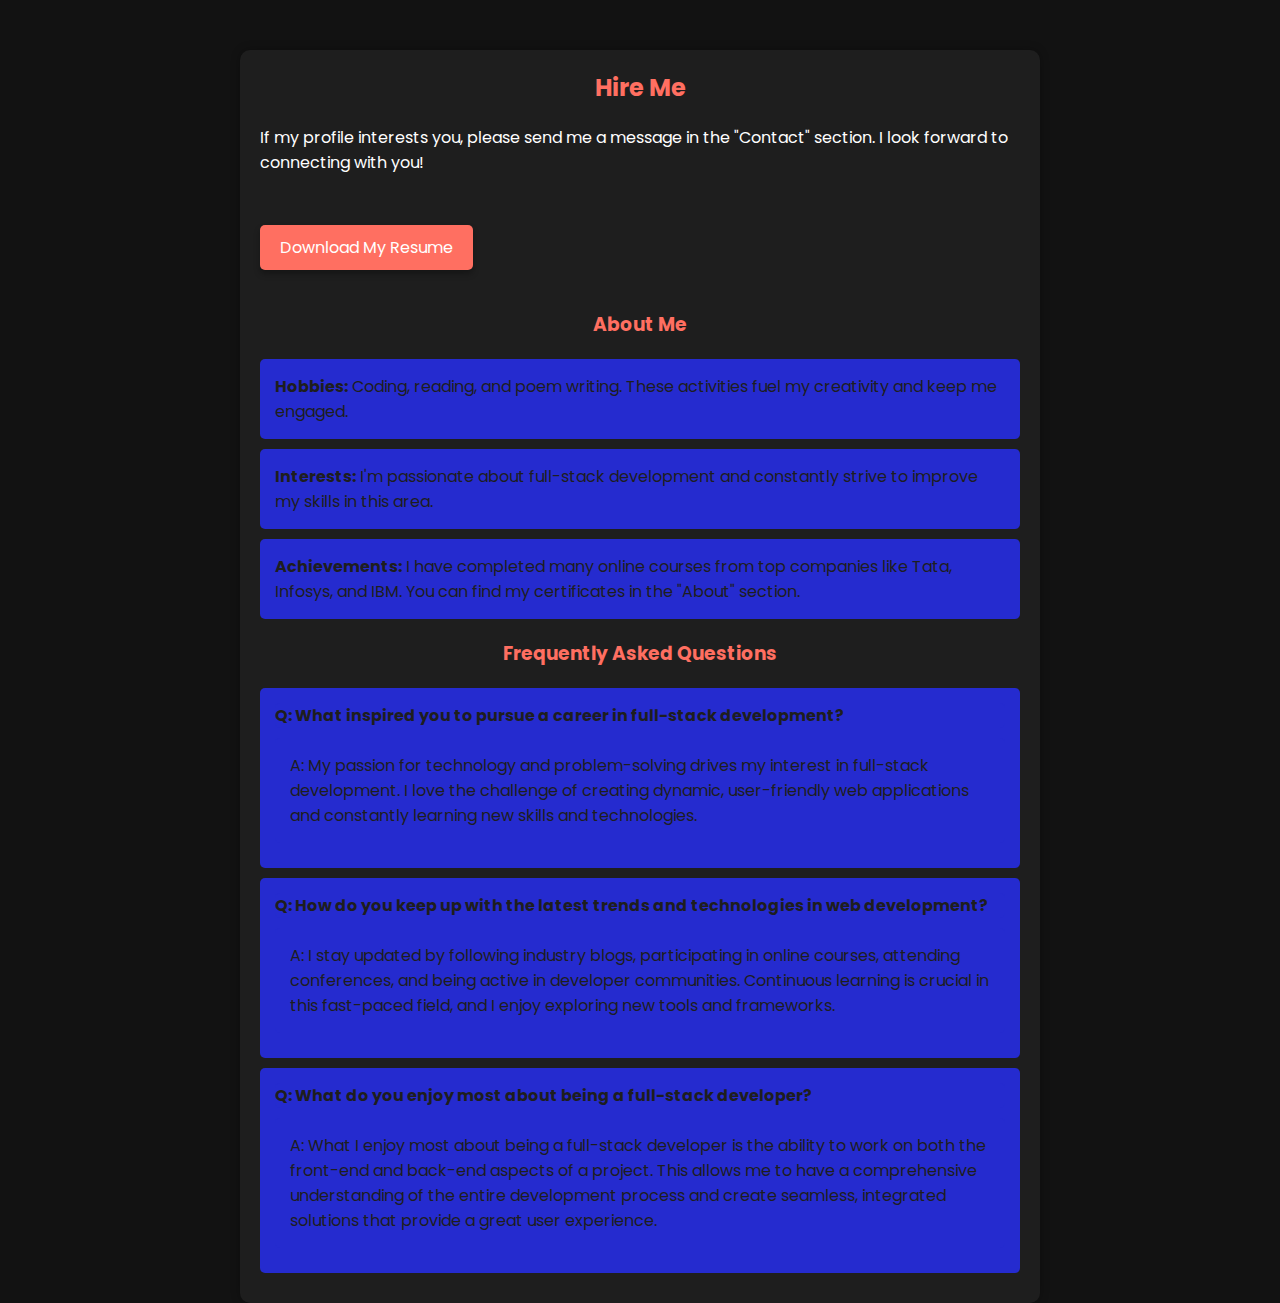
<file: hireme.html>
<!DOCTYPE html>
<html lang="en">
<head>
  <meta charset="UTF-8">
  <meta name="viewport" content="width=device-width, initial-scale=1.0">
  <title>Hire Me</title>
  <link rel="stylesheet" href="style.css">
  <style>
    body {
      font-family: Arial, sans-serif;
      background-color: #121212;
      margin: 0;
      padding: 0;
      overflow-x: hidden;
    }
    .container {
      max-width: 800px;
      margin: 50px auto;
      padding: 20px;
      background-color: #1e1e1e;
      box-shadow: 0 0 10px rgba(0, 0, 0, 0.3);
      border-radius: 10px;
      perspective: 1000px;
      color: #ffffff;
    }
    .container h2,
    .container h3 {
      text-align: center;
      color: #ff6f61;
      margin-bottom: 20px;
      animation: rotateIn 1s ease-in-out, colorChange 4s ease-in-out infinite;
      transform-style: preserve-3d;
    }
    .container p,
    .container ul li,
    .qa-section div {
      animation: rotateIn 1s ease-in-out, slideIn 1.5s ease-in-out, colorChange 4s ease-in-out infinite;
      transform-style: preserve-3d;
    }
    .hire-me {
      margin-bottom: 30px;
    }
    .download-resume {
      text-align: center;
      margin: 20px 0;
      cursor: pointer;
      padding: 10px 20px;
      background-color: #ff6f61;
      color: #ffffff;
      border-radius: 5px;
      box-shadow: 0 4px 6px rgba(0, 0, 0, 0.3);
      display: inline-block;
    }
    .download-resume:hover {
      background-color: #ffd700;
    }
    .personal-touch,
    .qa-section {
      margin-top: 20px;
    }
    .personal-touch ul,
    .qa-section .question {
      list-style-type: none;
      padding: 0;
    }
    .personal-touch ul li,
    .qa-section div {
      margin-bottom: 10px;
      padding: 15px;
      background-color: #252bcf;
      border-radius: 5px;
      color: #1e1e1e;
    }
    .qa-section .question {
      font-weight: bold;
    }
    @keyframes rotateIn {
      from {
        opacity: 0;
        transform: rotateY(-90deg);
      }
      to {
        opacity: 1;
        transform: rotateY(0deg);
      }
    }
    @keyframes slideIn {
      from {
        opacity: 0;
        transform: translateX(-100%);
      }
      to {
        opacity: 1;
        transform: translateX(0);
      }
    }
    @keyframes colorChange {
      0%, 100% {
        color: #ff6f61;
      }
      25% {
        color: #ffd700;
      }
      50% {
        color: #7fffd4;
      }
      75% {
        color: #ff69b4;
      }
    }
  </style>
</head>
<body>
  <div class="container">
    <div class="hire-me">
      <h2>Hire Me</h2>
      <p>If my profile interests you, please send me a message in the "Contact" section. I look forward to connecting with you!</p>
    </div>
    <div class="download-resume" id="downloadResume">
      Download My Resume
    </div>
    <div class="personal-touch">
      <h3>About Me</h3>
      <ul>
        <li><strong>Hobbies:</strong> Coding, reading, and poem writing. These activities fuel my creativity and keep me engaged.</li>
        <li><strong>Interests:</strong> I'm passionate about full-stack development and constantly strive to improve my skills in this area.</li>
        <li><strong>Achievements:</strong> I have completed many online courses from top companies like Tata, Infosys, and IBM. You can find my certificates in the "About" section.</li>
      </ul>
    </div>
    <div class="qa-section">
      <h3>Frequently Asked Questions</h3>
      <div>
        <div class="question">Q: What inspired you to pursue a career in full-stack development?</div>
        <div class="answer">A: My passion for technology and problem-solving drives my interest in full-stack development. I love the challenge of creating dynamic, user-friendly web applications and constantly learning new skills and technologies.</div>
      </div>
      <div>
        <div class="question">Q: How do you keep up with the latest trends and technologies in web development?</div>
        <div class="answer">A: I stay updated by following industry blogs, participating in online courses, attending conferences, and being active in developer communities. Continuous learning is crucial in this fast-paced field, and I enjoy exploring new tools and frameworks.</div>
      </div>
      <div>
        <div class="question">Q: What do you enjoy most about being a full-stack developer?</div>
        <div class="answer">A: What I enjoy most about being a full-stack developer is the ability to work on both the front-end and back-end aspects of a project. This allows me to have a comprehensive understanding of the entire development process and create seamless, integrated solutions that provide a great user experience.</div>
      </div>
    </div>
  </div>

  <script>
    document.getElementById('downloadResume').addEventListener('click', function() {
      const link = document.createElement('a');
      link.href = 'NISHANTHINIV_InternshalaResume (5).pdf'; // Path to the resume file
      link.download = 'Nisha_Resume.pdf'; // Name of the downloaded file
      link.click();
    });
  </script>
</body>
</html>
</file>
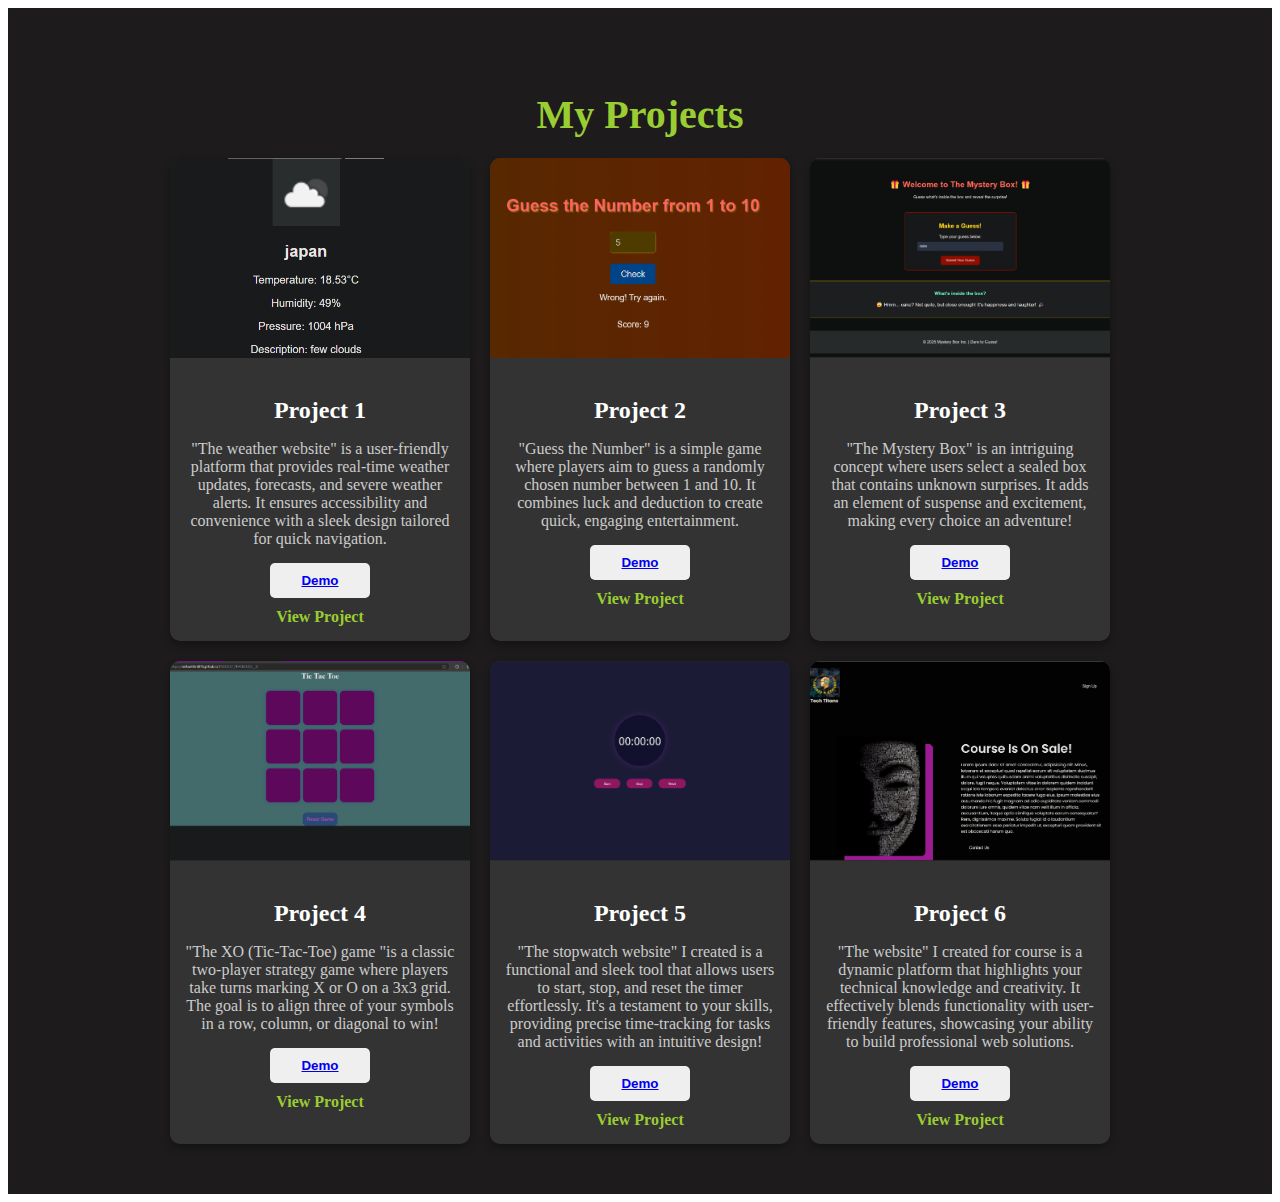
<file: projects.html>
<html lang="en">
<style>
    .projects-section {
    padding: 50px;
    background-color: #1d1b1b;
    color: #fff;
    text-align: center;
}

.section-title {
    font-size: 2.5rem;
    margin-bottom: 20px;
    color: yellowgreen;
}

.projects-container {
    display: flex;
    flex-wrap: wrap;
    justify-content: center;
    gap: 20px;
}

.project-card {
    width: 300px;
    background-color: #333;
    border-radius: 10px;
    box-shadow: 0 4px 8px rgba(0, 0, 0, 0.3);
    overflow: hidden;
    transition: transform 0.3s ease, box-shadow 0.3s ease;
}

.project-card:hover {
    transform: translateY(-10px);
    box-shadow: 0 6px 12px rgba(0, 0, 0, 0.5);
}

.project-image {
    width: 100%;
    height: 200px;
    object-fit: cover;
}

.project-info {
    padding: 15px;
}

.project-title {
    font-size: 1.5rem;
    margin-bottom: 10px;
}

.project-description {
    font-size: 1rem;
    margin-bottom: 15px;
    color: #ccc;
}

.project-link {
    text-decoration: none;
    color: yellowgreen;
    font-weight: bold;
    transition: color 0.3s ease;
}

.project-link:hover {
    color: #fff;
}

/* Disco Background Animation for Demo Button */
.demo-button {
    display: block;
    width: 100px;
    margin: 10px auto;
    padding: 10px;
    border: none;
    border-radius: 5px;
    color: white;
    font-weight: bold;
    cursor: pointer;
    animation: discoBackground 3s infinite alternate;
    transition: transform 0.3s ease, box-shadow 0.3s ease;
}

.demo-button:hover {
    transform: scale(1.1);
    box-shadow: 0 5px 10px rgba(0, 0, 0, 0.5);
}

@keyframes discoBackground {
    0% { background-color: #ff5733; }
    25% { background-color: #33c4ff; }
    50% { background-color: #8e44ad; }
    75% { background-color: #27ae60; }
    100% { background-color: #f1c40f; }
}
@media screen and (max-width: 768px) {
    .projects-container {
        flex-direction: column;
        align-items: center;
    }

    .project-card {
        width: 90%; /* Adjust card width for smaller screens */
    }

    .demo-button {
        width: 80px; /* Reduce button size */
        font-size: 0.8rem; /* Adjust font size */
    }
}

</style>
<section class="projects-section" id="projects">
    <h2 class="section-title">My Projects</h2>
    <div class="projects-container">
        <!-- Project 1 -->
        <div class="project-card">
            <img src="whether.png" alt="Project 1" class="project-image">
            <div class="project-info">
                <h3 class="project-title">Project 1</h3>
                <p class="project-description">"The weather website" is a user-friendly platform that provides real-time weather updates, forecasts, and severe weather alerts. It ensures accessibility and convenience with a sleek design tailored for quick navigation.</p>
                <button class="demo-button"><a href="https://nishanthini876.github.io/PRODIGY_Trackcode_5/">Demo</a></button>
                <a href="https://github.com/Nishanthini876/PRODIGY_Trackcode_5.git" class="project-link">View Project</a>
            </div>
        </div>
        <!-- Project 2 -->
        <div class="project-card">
            <img src="shasha.png" alt="Project 2" class="project-image">
            <div class="project-info">
                <h3 class="project-title">Project 2</h3>
                <p class="project-description">"Guess the Number" is a simple game where players aim to guess a randomly chosen number between 1 and 10. It combines luck and deduction to create quick, engaging entertainment.</p>
                <button class="demo-button"><a href="https://nishanthini876.github.io/-guess-or-waste-/">Demo</a></button>
                <a href="https://github.com/Nishanthini876/-guess-or-waste-.git" class="project-link">View Project</a>
            </div>
        </div>
        <!-- Project 3 -->
        <div class="project-card">
            <img src="masha.png" alt="Project 3" class="project-image">
            <div class="project-info">
                <h3 class="project-title">Project 3</h3>
                <p class="project-description">"The Mystery Box" is an intriguing concept where users select a sealed box that contains unknown surprises. It adds an element of suspense and excitement, making every choice an adventure!</p>
                <button class="demo-button"><a href="https://nishanthini876.github.io/_guess.-a-.-gift_/">Demo</a></button>
                <a href="https://github.com/Nishanthini876/_guess.-a-.-gift_.git" class="project-link">View Project</a>
            </div>
        </div>
        <div class="project-card">
            <img src="xoxo.png" alt="Project 3" class="project-image">
            <div class="project-info">
                <h3 class="project-title">Project 4</h3>
                <p class="project-description">"The XO (Tic-Tac-Toe) game "is a classic two-player strategy game where players take turns marking X or O on a 3x3 grid. The goal is to align three of your symbols in a row, column, or diagonal to win!</p>
                <button class="demo-button"><a href="https://nishanthini876.github.io/PRODIGY_TRACKCODE__3/">Demo</a></button>
                <a href="https://github.com/Nishanthini876/PRODIGY_TRACKCODE__3.git" class="project-link">View Project</a>
            </div>
        </div>
        <div class="project-card">
            <img src="stop.png" alt="Project 3" class="project-image">
            <div class="project-info">
                <h3 class="project-title">Project 5</h3>
                <p class="project-description">"The stopwatch website" I created is a functional and sleek tool that allows users to start, stop, and reset the timer effortlessly. It's a testament to your skills, providing precise time-tracking for tasks and activities with an intuitive design!</p>
                <button class="demo-button"><a href="https://nishanthini876.github.io/PRODIGY_Trackcode_2/">Demo</a></button>
                <a href="https://github.com/Nishanthini876/PRODIGY_Trackcode_2.git" class="project-link">View Project</a>
            </div>
        </div>
        <div class="project-card">
            <img src="web.png" alt="Project 3" class="project-image">
            <div class="project-info">
                <h3 class="project-title">Project 6</h3>
                <p class="project-description">"The website" I created for  course is a dynamic platform that highlights your technical knowledge and creativity. It effectively blends functionality with user-friendly features, showcasing your ability to build professional web solutions.</p>
                <button class="demo-button"><a href="https://nishanthini876.github.io/PRODIGY_Trackcode_1/">Demo</a></button>
                <a href="https://github.com/Nishanthini876/PRODIGY_Trackcode_1.git" class="project-link">View Project</a>
            </div>
        </div>
        
    </div>
</section>
</html>
</file>
<file: style.css>
@import url('https://fonts.googleapis.com/css2?family=Poppins:wght@300;400;500;600;700;800&display=swap');

* {
    padding: 0;
    margin: 0;
    box-sizing: border-box;
    list-style: none;
    text-decoration: none;
    font-family: 'Poppins', sans-serif;
}
.icon {
    width: 50px; /* Width of the circle */
    height: 50px; /* Height of the circle */
    background-color: #333333; /* Background color for the icon */
    color: white; /* Icon color */
    border-radius: 50%; /* Makes the shape circular */
    display: flex; /* Aligns the content */
    justify-content: center; /* Centers the content horizontally */
    align-items: center; /* Centers the content vertically */
    box-shadow: 0 4px 6px rgba(0, 0, 0, 0.3); /* Optional: Adds shadow for effect */
}


body {
    position: relative;
    color: #fff;
    width: 100%;
    height: 100vh;
    background-color: rgb(1, 1, 34);
    font-family: Arial, sans-serif;
    margin: 0;
    padding: 0;
    animation: discoBackground 3s infinite alternate;
}

@keyframes discoBackground {
    0% { background-color: #101011; }
    25% { background-color: #232325; }
    50% { background-color: #0e0e10; }
    75% { background-color: #1b191b; }
    100% { background-color: #0c0c0c; }
}

/* Styling for the top container */
.top-container {
    width: 100%;
    background-color: #0c0c0d; /* Background color for the box */
    color: white;
    padding: 10px 0; /* Adds spacing */
    box-shadow: 0px 4px 8px rgba(0, 0, 0, 0.2); /* Subtle shadow */
    border-bottom: 3px solid yellowgreen; /* Optional: border for separation */
     animation: discoBackground 3s infinite alternate;
}

/* Header styles inside the top container */
header {
    width: 90%;
    margin: 0 auto; /* Centers the header content */
    display: flex;
    align-items: center;
    justify-content: space-between;
}
icon{
    border-radius: 50%;
}
header .logo h2 {
    font-size: 30px;
    font-weight: bold;

}


header .navbar ul {
    display: flex;
    align-items: center;
    gap: 20px;
}

header .navbar ul li a {
    color: white;
    font-size: 18px;
    font-weight: 600;
    transition: 0.3s ease-in-out;
}

header .navbar ul li a:hover {
    text-decoration: underline;
    filter: drop-shadow(0 0 10px black);
}

header .button {
    margin-right: 20px;
}

header .button .btn {
    width: 120px;
    padding: 8px;
    background-color: transparent;
    border: 2px solid white;
    box-shadow: 0 0 10px white;
    border-radius: 10px;
    cursor: pointer;
    font-size: 18px;
    font-weight: bold;
    color: white;
    transition: 0.4s ease-in-out;
}

header .button .btn:hover {
    scale: 1.1;
    border-radius: 20px;
    box-shadow: 0px 5px 14px white;
}

/* Hero Section */
.hero {
    display: flex;
    flex-direction: column; /* Stacks image above text */
    align-items: center;
    text-align: center;
    padding: 20px;
    margin-top: 10px;
}

.hero .left {
    margin-bottom: 20px; /* Adds space between image and text */
}

.hero .image img {
    width: 300px;
    height: 300px;
    border-radius: 50%; /* Makes the image circular */
    box-shadow: 0 20px 30px rgba(0, 0, 0, 0.5); /* Subtle shadow */
    background-color: transparent;
    color: white;
    border: 2px solid white;
    box-shadow: 0 0 30px white;
    botom-box-shadow: 0 0 40px white;
}

.hero .right {
    margin-top: 10px;
    text-align: center;
}

.right h1 {
    font-size: 40px;
    font-weight: bold;
}

.right h2 {
    font-size: 34px;
    font-weight: bold;
    color: yellowgreen;
}

.right p {
    color: gray;
    font-size: 16px;
    font-weight: 600;
    width: 80%;
    margin: auto;
    margin-top: 20px;
}

.right .buttton {
    display: flex;
    gap: 20px;
    justify-content: center;
    
}
.typing-container {
    font-family: 'Courier New', monospace;
    color: white;
    background-color: black;
    padding: 20px;
    border-radius: 10px;
    width: fit-content;
    margin: auto;
    text-align: left;
}

.typing-text {
    border-right: 2px solid white; /* Blinking cursor effect */
    display: inline-block;
    white-space: nowrap;
    overflow: hidden;
    width: 100%;
    animation: blink 0.5s step-end infinite alternate;
}

@keyframes blink {
    50% {
        border-right-color: transparent;
    }
}


.right .buttton .h-btn {
    width: 130px;
    padding: 10px;
    background-color: transparent;
    color: white;
    border: 2px solid white;
    box-shadow: 0 0 10px white;
    cursor: pointer;
    font-size: 17px;
    transition: 0.4s ease-in-out;
    margin-top: 10px;
}

.h-btn:hover {
    scale: 1.1;
    box-shadow: 0 9px 12px white;
    border-radius: 23px;
    filter: drop-shadow(0 0 10px blue);
}

/* Social Media Links */
.right .social-media {
    display: flex;
    gap: 30px;
    margin-top: 30px;
    justify-content: center;
}

.right .social-media li {
    width: 40px;
    height: 40px;
    background-color: transparent;
    border: 2px solid white;
    box-shadow: 0 0 12px white;
    border-radius: 50%;
    display: flex;
    align-items: center;
    justify-content: center;
    cursor: pointer;
    transition: 0.4s ease-in-out;
}

.right .social-media li:hover {
    scale: 1.1;
    box-shadow: 0 22px 30px yellowgreen;
}

.right .social-media li a {
    color: white;
    font-size: 20px;
}
/* Media query for tablets (screens 768px and below) */
@media screen and (max-width: 768px) {
    body {
        height: auto; /* Adjust height for smaller screens */
        margin: 0;
        padding: 0;
    }

    .top-container {
        padding: 10px 0; /* Reduce padding for a compact look */
    }

    header {
        flex-direction: column; /* Stack header items vertically */
        text-align: center; /* Center-align header text */
    }

    .navbar {
        display: flex;
        justify-content: center;
        align-items: center;
        width: 100%;
        padding: 10px 0;
        background-color: #000; /* Dark background for contrast */
    }

    .navbar ul {
        display: flex;
        flex-direction: row; /* Ensure items are in one line */
        justify-content: center;
        align-items: center;
        overflow-x: auto; /* Allow horizontal scrolling if needed */
        white-space: nowrap; /* Prevent wrapping */
        padding: 0;
        list-style: none;
        gap: 15px;
    }

    .navbar ul li {
        margin: 0;
    }

    .navbar ul li a {
        font-size: 16px; /* Ensure readability */
        padding: 8px 12px;
        color: white; /* Better visibility */
        text-decoration: none;
    }

    .hero {
        margin-top: 10px;
        text-align: center; /* Center content for better alignment */
    }

    .hero .image img {
        width: 200px; /* Optimize image size */
        height: 200px;
        border-radius: 50%;
        object-fit: cover;
    }

    .right h1 {
        font-size: 1.6rem;
    }

    .right h2 {
        font-size: 1.4rem;
    }

    .right p {
        font-size: 1rem;
        width: 90%;
        margin: auto;
    }

    .right .button {
        display: flex;
        justify-content: center;
        align-items: center;
        gap: 10px;
        margin-top: 10px;
        flex-wrap: wrap; /* Ensure buttons don’t overflow */
    }

    .right .button .h-btn {
        width: auto;
        font-size: 14px;
        padding: 8px 12px;
    }

    .right .social-media {
        margin-top: 15px;
        gap: 10px;
        display: flex;
        justify-content: center;
        align-items: center;
        flex-wrap: wrap;
    }

    .right .social-media li {
        width: 30px;
        height: 30px;
        display: flex;
        justify-content: center;
        align-items: center;
    }

    .right .social-media li a {
        font-size: 16px;
        color: white;
    }
}
</file>
